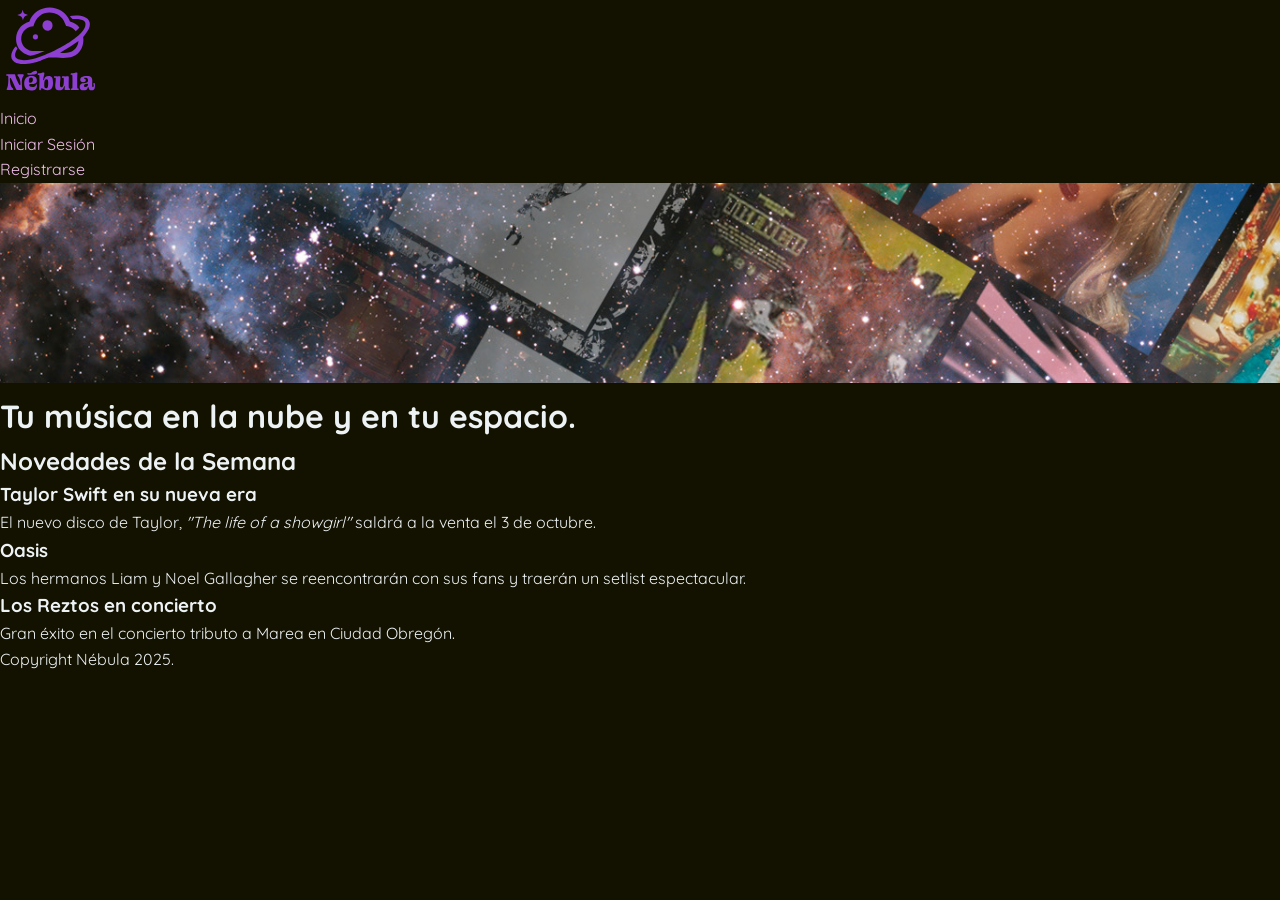
<file: NebulaMusic/target/classes/templates/index.html>
<!DOCTYPE html>
<html lang="es">
<head>
    <meta charset="UTF-8">
    <meta name="viewport" content="width=device-width, initial-scale=1.0">
    <title>Nébula Music - Inicio (Código Base)</title>
    <link rel="stylesheet" href="../static/styles/styles.css">
</head>
<body>

    <!-- MENÚ DE NAVEGACIÓN -->
    <nav>
        <a class="logo" href="index.html">
            <img src="../static/imgs/nebula-03.svg" alt="Logo Nébula" width="100">
        </a>
        <ul>
            <li><a href="index.html">Inicio</a></li>
            <li><a href="iniciar-sesion.html">Iniciar Sesión</a></li>
            <li><a href="registro.html">Registrarse</a></li>
        </ul>
    </nav>

    <!-- CABECERA -->
    <header class="principal">
        <img src="../static/imgs/cover.jpg" alt="Cover Nébula" width="100%" height="200" style="object-fit: cover;">
        <h1>Tu música en la nube y en tu espacio.</h1>
    </header>

    <!-- CONTENIDO PRINCIPAL -->
    <main>
        
        <!-- SECCIÓN DE NOTICIAS -->
        <section id="noticias">
            <h2>Novedades de la Semana</h2>

            <!-- Artículo 1 -->
            <article>
                <h3>Taylor Swift en su nueva era</h3>
                <p>El nuevo disco de Taylor, <i>"The life of a showgirl"</i> saldrá a la venta el 3 de octubre.</p>
            </article>

            <!-- Artículo 2 -->
            <article>
                <h3>Oasis</h3>
                <p>Los hermanos Liam y Noel Gallagher se reencontrarán con sus fans y traerán un setlist espectacular.</p>
            </article>

            <!-- Artículo 3 -->
            <article>
                <h3>Los Reztos en concierto</h3>
                <p>Gran éxito en el concierto tributo a Marea en Ciudad Obregón.</p>
            </article>

        </section>

    </main>

    <!-- PIE DE PÁGINA -->
    <footer>
        <p>Copyright Nébula 2025.</p>
    </footer>

</body>
</html>
</file>
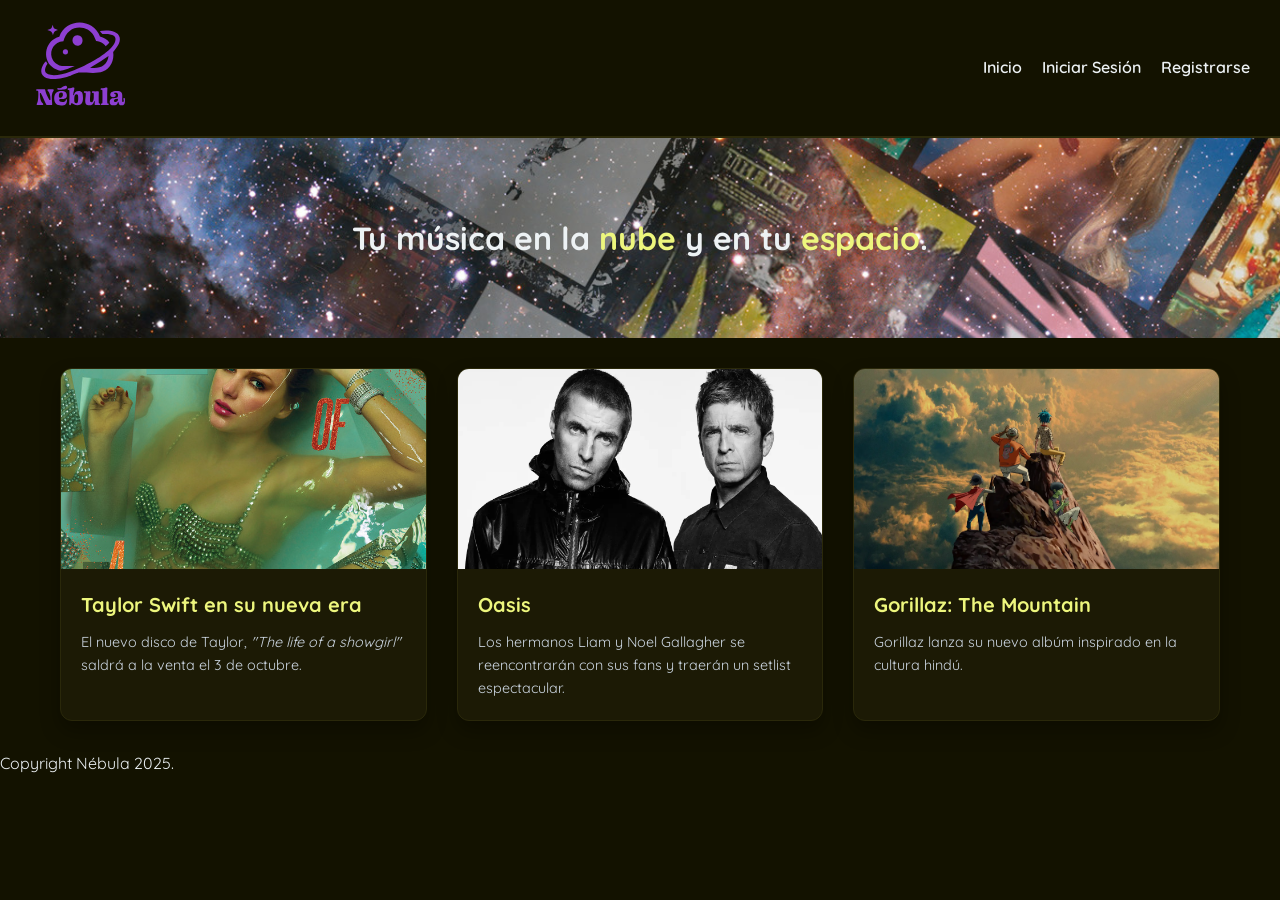
<file: NebulaMusic/src/main/resources/templates/index.html>
<!DOCTYPE html>
<html lang="es">
<head>
    <meta charset="UTF-8">
    <meta name="viewport" content="width=device-width, initial-scale=1.0">
    <title>Nébula Music - Inicio (Código Base)</title>
    <link rel="stylesheet" href="../static/styles/styles.css">
</head>
<body>

    <!-- MENÚ DE NAVEGACIÓN -->
    <nav>
        <a class="logo" href="index.html">
            <img src="../static/imgs/nebula-03.svg" alt="Logo Nébula" width="100">
        </a>

        <input type="checkbox" id="menu-toggle">
        <label for="menu-toggle" class="menu-button">
            <span></span>
            <span></span>
            <span></span>

        </label>

        <ul>
            <li><a href="index.html">Inicio</a></li>
            <li><a href="iniciar-sesion.html">Iniciar Sesión</a></li>
            <li><a href="registro.html">Registrarse</a></li>
        </ul>
    </nav>

    <!-- CABECERA -->
    <header class="principal">
        <img src="../static/imgs/cover.jpg" alt="Cover Nébula" width="100%" height="200" style="object-fit: cover">
        <h1>Tu música en la <span class="jailais">nube</span> y en tu <span class="jailais">espacio</span>.</h1>
    </header>

    <!-- CONTENIDO PRINCIPAL -->
    <main class="contenidoinicio">
        
        <!-- SECCIÓN DE NOTICIAS -->
        <section id="noticias">

            <!-- Artículo 1 -->
            <article>
                <img src="../static/imgs/teilorsuif.jpeg" alt = "teilorsuif">
                <div class = "content">
                    <div>
                        <h3>Taylor Swift en su nueva era</h3>
                        <p>El nuevo disco de Taylor, <i>"The life of a showgirl"</i> saldrá a la venta el 3 de octubre.</p>
                    </div>
                </div>
            </article>

            <!-- Artículo 2 -->
            <article>
                <img src="../static/imgs/oasis.webp" alt = "oasis">
                <div class = "content">
                    <div>
                        <h3>Oasis</h3>
                        <p>Los hermanos Liam y Noel Gallagher se reencontrarán con sus fans y traerán un setlist espectacular.</p>
                    </div>
                </div>
            </article>

            <!-- Artículo 3 -->
            <article>
                <img src="../static/imgs/themountain.webp" alt = "gorillaz">
                <div class = "content">
                    <div>
                        <h3>Gorillaz: The Mountain</h3>
                        <p>Gorillaz lanza su nuevo albúm inspirado en la cultura hindú.</p>
                    </div>
                </div>
            </article>

        </section>

    </main>

    <!-- PIE DE PÁGINA -->
    <footer>
        <p>Copyright Nébula 2025.</p>
    </footer>

</body>
</html>
</file>
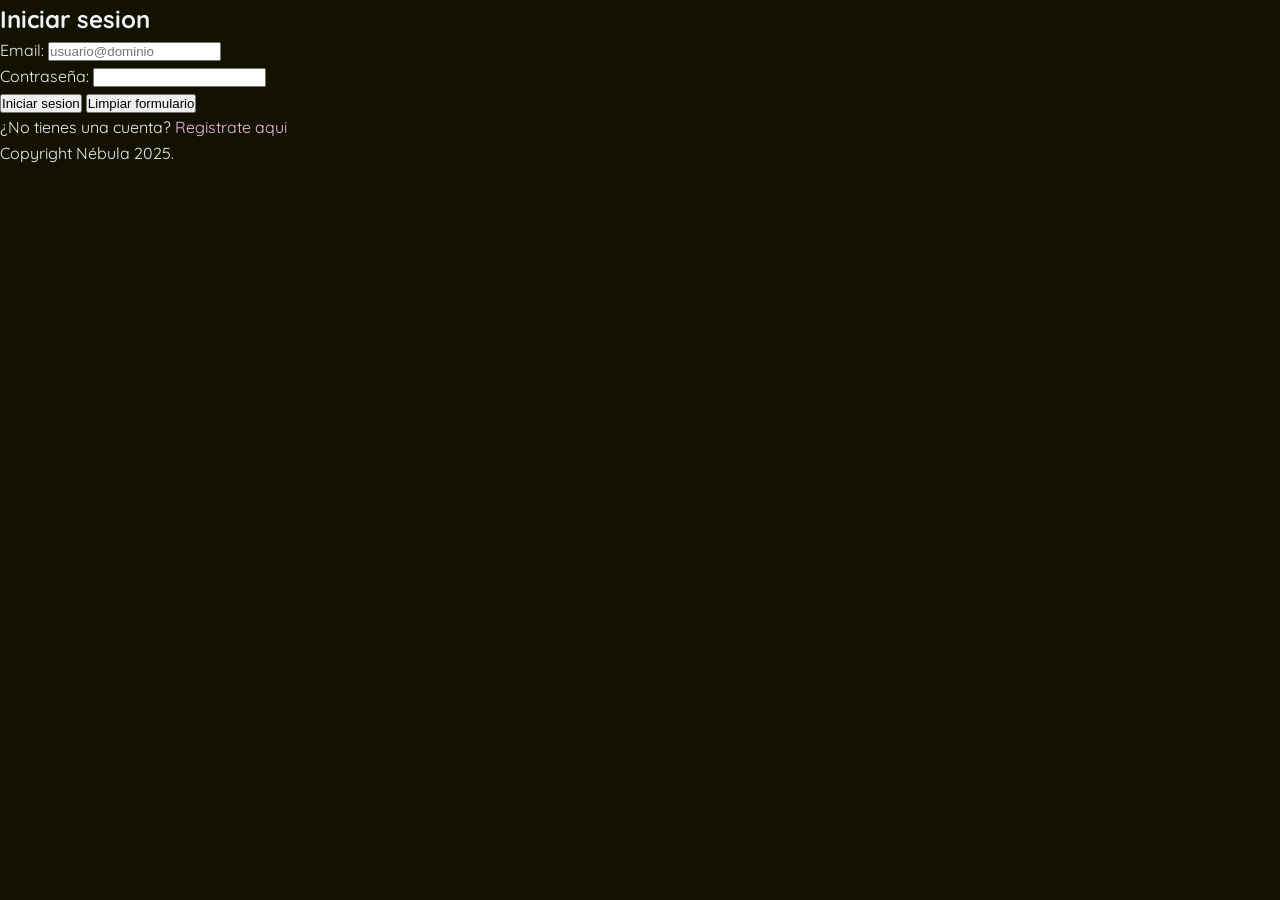
<file: NebulaMusic/target/classes/templates/iniciar-sesion.html>
<!DOCTYPE html>
<html lang="es">
<head>
    <meta charset="UTF-8">
    <meta name="viewport" content="width=device-width, initial-scale=1.0">
    <title>Nébula Music - Iniciar Sesión</title>
    <link rel="stylesheet" href="../static/styles/styles.css">
</head>
<body>

    <main class="auth-container">
        <section class="auth-card">
            <h1>Iniciar sesion</h1>
        <form method="post" action="/autentication" enctype="application/x-www-form-urlencoded">
            <div>
                <label for="email">Email: </label>
                <input
                    type="email"
                    id="email"
                    name="email"
                    placeholder="usuario@dominio"
                    required minlength="5"
                    maxlength="100"
                >
            </div>

            <div>
                <label for="contrasena">Contraseña: </label>
                <input
                    type="password"
                    id="contrasena"
                    name="contrasena"
                    required
                    minlength="8"
                    autocomplete="off"
                >
            </div>

            <div>
                <button type="submit">Iniciar sesion</button>
                <button type="reset">Limpiar formulario</button>
            </div>
        </form>

            <p>
                ¿No tienes una cuenta? <a href="registro.html">Registrate aqui</a>
            </p>
        </section>
    </main>

    <footer>
        <p>Copyright Nébula 2025.</p>
    </footer>

</body>
</html>
</file>
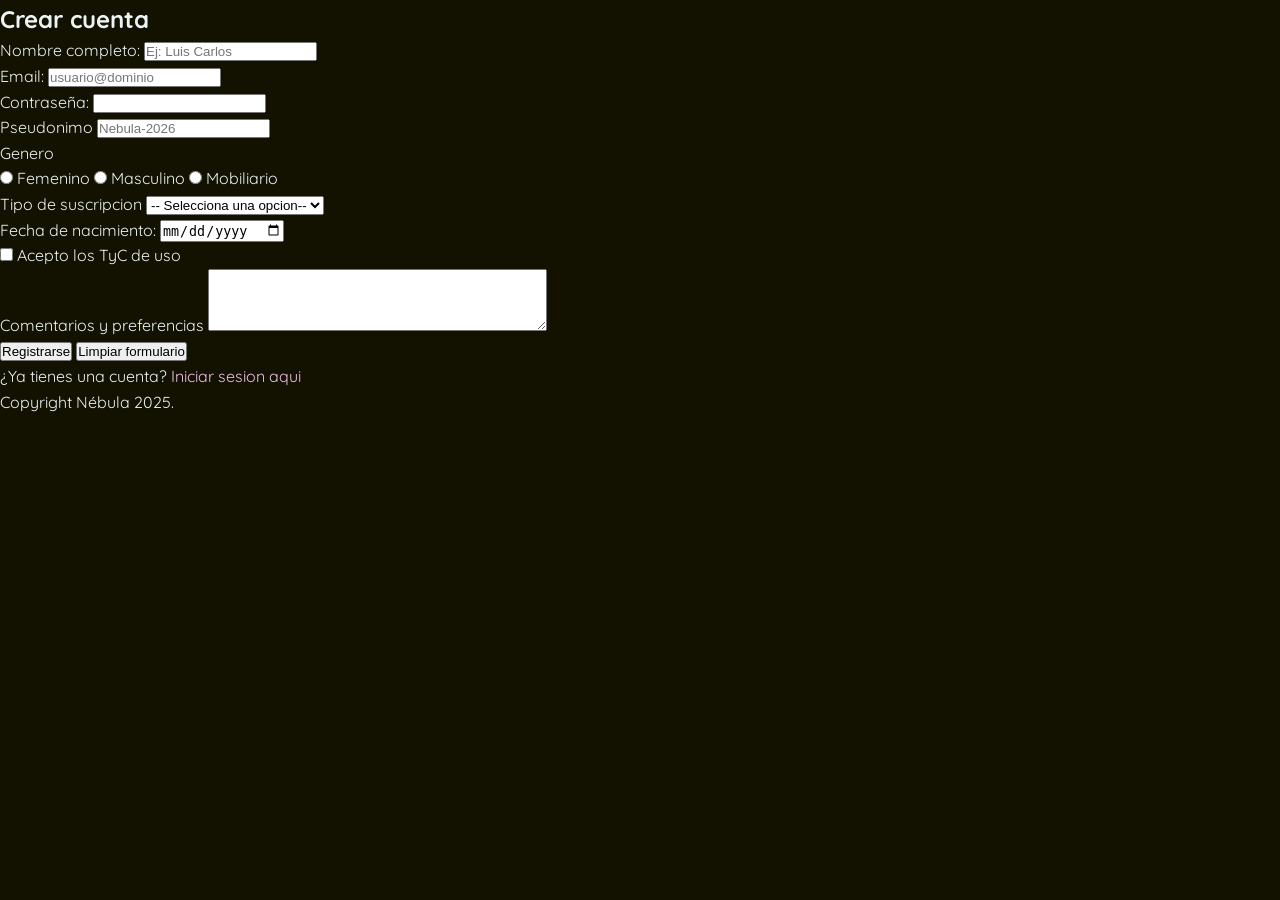
<file: NebulaMusic/target/classes/templates/registro.html>
<!DOCTYPE html>
<html lang="es">
<head>
    <meta charset="UTF-8">
    <meta name="viewport" content="width=device-width, initial-scale=1.0">
    <title>Nébula Music - Registro</title>
    <link rel="stylesheet" href="../static/styles/styles.css">
</head>
<body>

    <main class="auth-container">
        <section class="auth-card">
            
            <!-- TAREA PARA EL ALUMNO:
                 Crea un formulario que envíe los datos mediante POST a "/crear-cuenta".
                 Debe contener campos para:
                 - Nombre completo (texto)
                 - Correo electrónico (email)
                 - Contraseña (password)
                 - Pseudónimo (texto con patrón de validación: [letras de 3 a 10]-[números de 2 a 10])
                 - Género (radio buttons: Femenino, Masculino, Otro)
                 - Tipo de Suscripción (select: Gratis, Premium Mensual, Premium Anual)
                 - Fecha de nacimiento (date)
                 - Aceptar términos y condiciones (checkbox)
                 - Comentarios adicionales o gustos (textarea)
            -->
            <form class="auth-form" method="post" action="/crear-cuenta" enctype="application/x-www-form-urlencoded">
                <h1>Crear cuenta</h1>
                <div>
                    <label for="nombre">Nombre completo: </label>
                    <input
                        type="text"
                        id="nombre"
                        name="nombre"
                        placeholder="Ej: Luis Carlos"
                        required
                        minlength="3"
                        maxlength="100"
                    >
                </div>

                <div>
                    <label for="email">Email: </label>
                    <input
                            type="email"
                            id="email"
                            name="email"
                            placeholder="usuario@dominio"
                            required
                    >
                </div>

                <div>
                    <label for="contrasena">Contraseña: </label>
                    <input
                        type="password"
                        id="contrasena"
                        name="contrasena"
                        required
                    >
                </div>

                <div>
                    <label for="pseudonimo">Pseudonimo</label>
                    <input
                        type="text"
                        id="pseudonimo"
                        name="pseudonimo"
                        required
                        pattern="[a-zA-Z]{3-10}-[0-9]{2,10}"
                        placeholder="Nebula-2026"
                    >
                </div>

                <div>
                    <label>Genero</label>
                    <div>
                        <input type="radio" id="rad_fem" name = "genero" value="femenino" required>
                        <label for="rad_fem">Femenino</label>
                        <input type="radio" id="rad_mas" name = "genero" value="masculino" required>
                        <label for="rad_mas">Masculino</label>
                        <input type="radio" id="mobiliario" name = "genero" value="mobiliario" required>
                        <label for="mobiliario">Mobiliario</label>
                    </div>
                </div>

                <div>
                    <label for="suscripcion">Tipo de suscripcion</label>
                    <select id="suscripcion" name="suscripcion" required>
                        <option value="">-- Selecciona una opcion--</option>
                        <option value="gratis">Gratis (con anuncios)</option>
                        <option value="premium_mensual">Premium Mensual - $99</option>
                        <option value="premium_mensual">Premium Anual - $899</option>
                    </select>
                </div>

                <div>
                    <label for="fechaNacimiento">Fecha de nacimiento: </label>
                    <input
                        type="date"
                        id="fechaNacimiento"
                        name="fechaNacimiento"
                        required
                    >
                </div>

                <div>
                    <input
                        type = checkbox
                        id="terminos"
                        name="terminos"
                        value="aceptado"
                        required
                    >
                    <label for="terminos">Acepto los TyC de uso</label>
                </div>

                <div>
                    <label for="comentarios">Comentarios y preferencias</label>
                    <textarea
                        id="comentarios"
                        name="comentarios"
                        rows="4"
                        cols="40"
                        placeholder="Cuentanos que musica te gusta (igual nadie lee esto xddd)">
                    </textarea>
                </div>

                <div>
                    <button type="submit">Registrarse</button>
                    <button type="reset">Limpiar formulario</button>
                </div>
            </form>
            <p>
                ¿Ya tienes una cuenta? <a href="iniciar-sesion.html">Iniciar sesion aqui</a>
            </p>

        </section>
    </main>

    <footer>
        <p>Copyright Nébula 2025.</p>
    </footer>

</body>
</html>
</file>
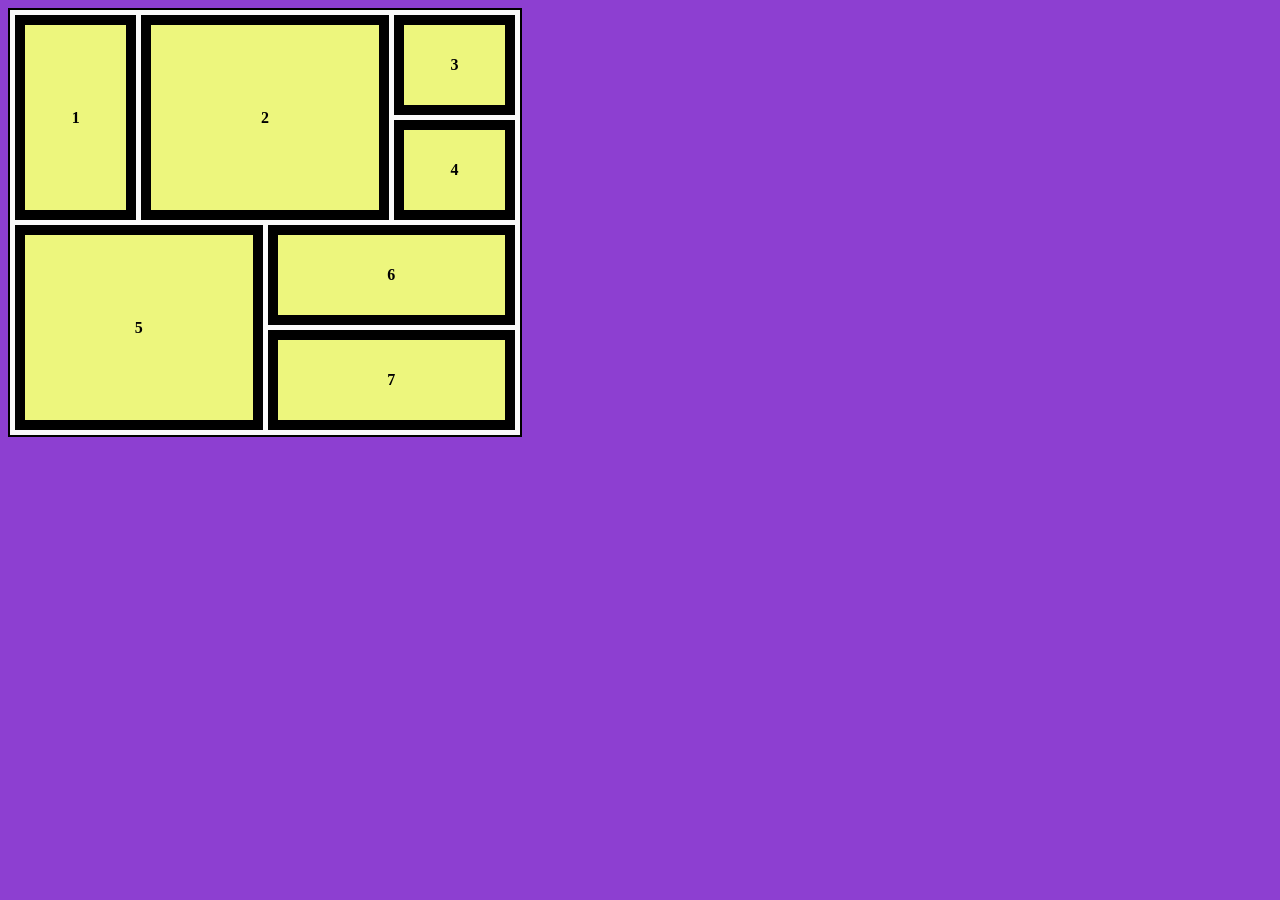
<file: NebulaMusic/src/main/resources/static/gridlayout.html>
<!DOCTYPE html>
<html lang="en">
<head>
    <meta charset="UTF-8">
    <title>Title</title>
    <meta name="viewport" content="width=device-width", initial scale="1.0">
  <style>

    .contenedor-basico {
      display: grid;
      grid-template-columns: 100px 100px 100px;
      gap: 10px;
      border: 2px solid black;
      padding: 10px;
      background-color: #f9f9f9;
      margin-bottom: 30px;
    }

    .caja-basica{
      height: 100px;
      background-color: blue;
      display:flex;
      justify-content: center;
      align-items: center;
      font-weight: bold;
    }

    /*pantalla de laptop: 1024px*/
    /*pantalla de movil promedio: 480px*/
    /*pantalla de tablet promedio: 768px*/
    @media(max-width: 480px){
      body {
        background-color: black;
      }

      .contenedor-basico{
        grid-template-columns: 100px 100px;
      }
    }

    @media(min-width: 768px){
      body{
        background-color: #8d3fd1;
      }
    }

    @media(width>=768px){

    }

    @media(480px < width < 768px){
      body{
        background-color: deeppink;
      }
    }

    .parent{
      display:grid;
      grid-template-columns:repeat(4, 1fr);
      grid-template-rows: repeat(4, 100px);
      gap:5px;
      max-width: 500px;
      border:2px solid black;
      padding:5px;
      background-color: #f9f9f9;
    }

    .parent div{
      border: 10px solid black;
      background-color:#EDF67D;
      display:flex;
      justify-content: center;
      align-items: center;
      font-weight: bold;
    }

    .div1{
      /*fila inicio, columna inicio, fila fin, columna fin*/
      grid-area:1/1/3/2;
    }

    .div2{
      grid-area:1/2/3/4;
    }

    .div3{
      grid-area:1/4/2/-1;
    }

    .div4{
      grid-area:2/4/3/-1;
    }

    .div5{
      grid-area:3/1/5/3;
    }

    .div6{
      grid-area:3/3/4/-1;
    }

    .div7{
      grid-area:4/3/5/-1;
    }

  </style>
</head>
<body>
<!--  <div class="contenedor-basico">-->
<!--    <div class="caja-basica">1</div>-->
<!--    <div class="caja-basica">2</div>-->
<!--    <div class="caja-basica">3</div>-->
<!--    <div class="caja-basica">4</div>-->
<!--    <div class="caja-basica">5</div>-->
<!--    <div class="caja-basica">6</div>-->
<!--  </div>-->
  <div class="parent">
    <div class="div1">1</div>
    <div class="div2">2</div>
    <div class="div3">3</div>
    <div class="div4">4</div>
    <div class="div5">5</div>
    <div class="div6">6</div>
    <div class="div7">7</div>
  </div>
</body>
</html>
</file>
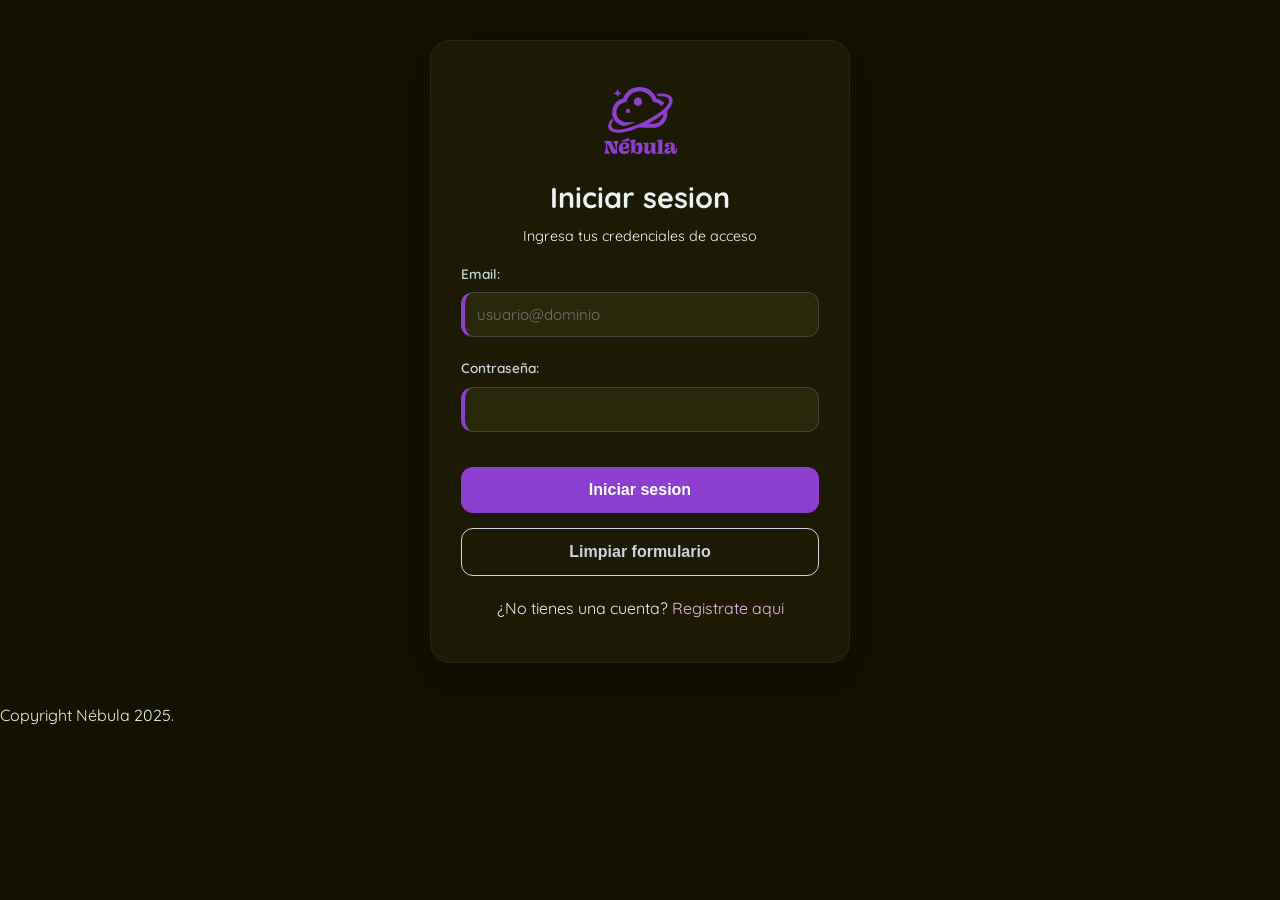
<file: NebulaMusic/src/main/resources/templates/iniciar-sesion.html>
<!DOCTYPE html>
<html lang="es">
<head>
    <meta charset="UTF-8">
    <meta name="viewport" content="width=device-width, initial-scale=1.0">
    <title>Nébula Music - Iniciar Sesión</title>
    <link rel="stylesheet" href="../static/styles/styles.css">
</head>
<body>

    <main class="auth-container">
        <section class="auth-card">
            <div class="form-logo">
                <img src="../static/imgs/nebula-03.svg" alt="Logo Nebula">
            </div>
            <div class="form-header">
                <h3>Iniciar sesion</h3>
                <p class="form-subtitle">Ingresa tus credenciales de acceso</p>
            </div>
        <form method="post" action="/autentication" enctype="application/x-www-form-urlencoded">
            <div class="form-group">
                <label for="email">Email: </label>
                <input
                    type="email"
                    id="email"
                    name="email"
                    placeholder="usuario@dominio"
                    required minlength="5"
                    maxlength="100"
                >
            </div>

            <div class="form-group">
                <label for="contrasena">Contraseña: </label>
                <input
                    type="password"
                    id="contrasena"
                    name="contrasena"
                    required
                    minlength="8"
                    autocomplete="off"
                >
            </div>

            <div class="form-group">
                <button type="submit" class="btn-primary">Iniciar sesion</button>
                <button type="reset" class="btn-secondary">Limpiar formulario</button>
            </div>
        </form>

            <p>
                ¿No tienes una cuenta? <a href="registro.html">Registrate aqui</a>
            </p>
        </section>
    </main>

    <footer>
        <p>Copyright Nébula 2025.</p>
    </footer>

</body>
</html>
</file>
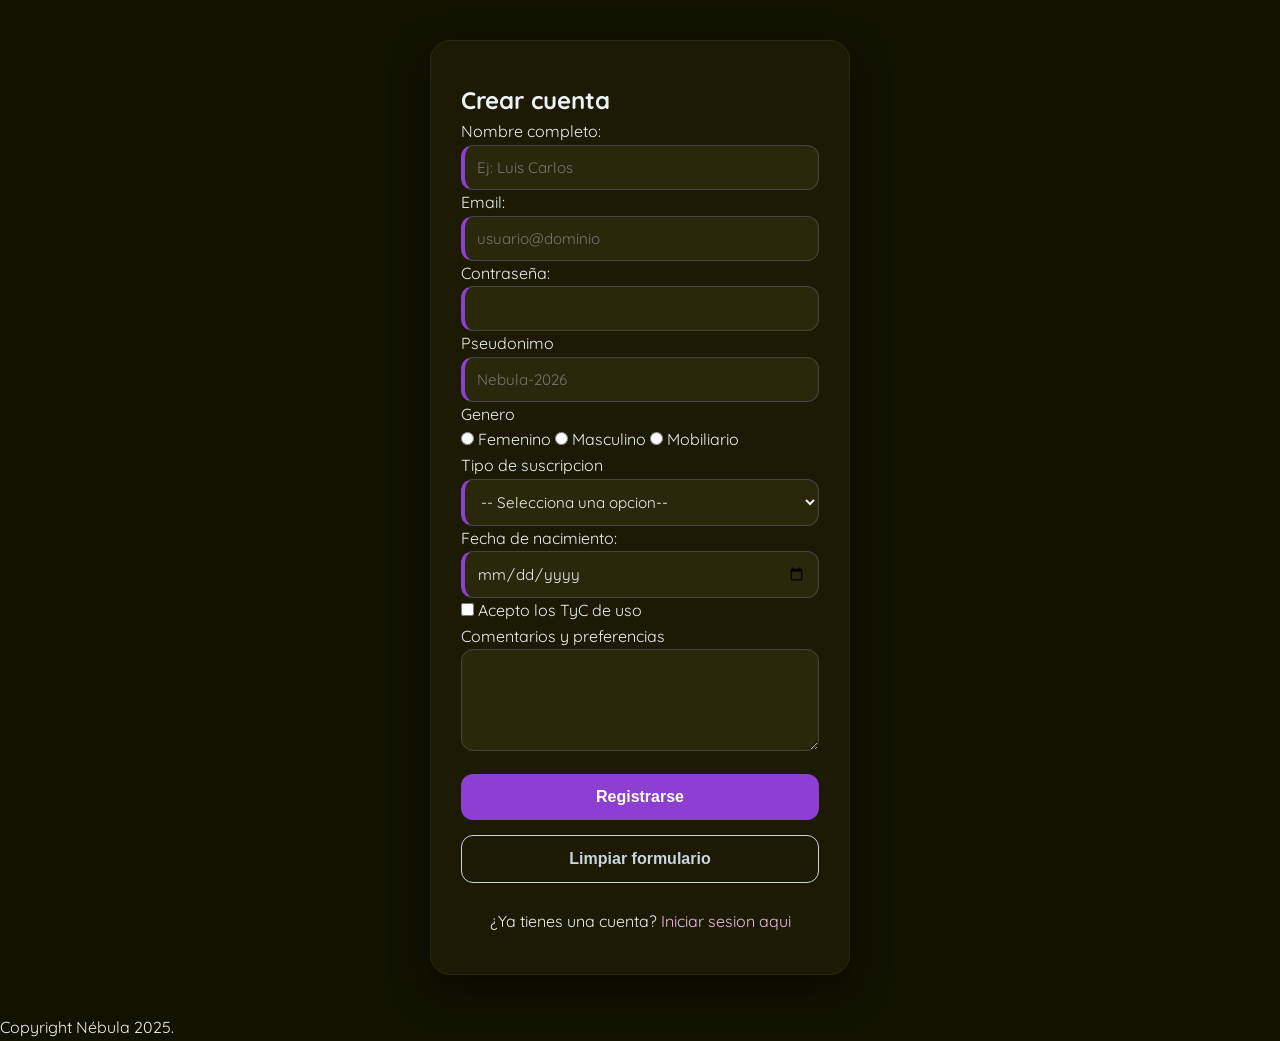
<file: NebulaMusic/src/main/resources/templates/registro.html>
<!DOCTYPE html>
<html lang="es">
<head>
    <meta charset="UTF-8">
    <meta name="viewport" content="width=device-width, initial-scale=1.0">
    <title>Nébula Music - Registro</title>
    <link rel="stylesheet" href="../static/styles/styles.css">
</head>
<body>

    <main class="auth-container">
        <section class="auth-card">
            
            <!-- TAREA PARA EL ALUMNO:
                 Crea un formulario que envíe los datos mediante POST a "/crear-cuenta".
                 Debe contener campos para:
                 - Nombre completo (texto)
                 - Correo electrónico (email)
                 - Contraseña (password)
                 - Pseudónimo (texto con patrón de validación: [letras de 3 a 10]-[números de 2 a 10])
                 - Género (radio buttons: Femenino, Masculino, Otro)
                 - Tipo de Suscripción (select: Gratis, Premium Mensual, Premium Anual)
                 - Fecha de nacimiento (date)
                 - Aceptar términos y condiciones (checkbox)
                 - Comentarios adicionales o gustos (textarea)
            -->
            <form class="auth-form" method="post" action="/crear-cuenta" enctype="application/x-www-form-urlencoded">
                <h1>Crear cuenta</h1>
                <div>
                    <label for="nombre">Nombre completo: </label>
                    <input
                        type="text"
                        id="nombre"
                        name="nombre"
                        placeholder="Ej: Luis Carlos"
                        required
                        minlength="3"
                        maxlength="100"
                    >
                </div>

                <div>
                    <label for="email">Email: </label>
                    <input
                            type="email"
                            id="email"
                            name="email"
                            placeholder="usuario@dominio"
                            required
                    >
                </div>

                <div>
                    <label for="contrasena">Contraseña: </label>
                    <input
                        type="password"
                        id="contrasena"
                        name="contrasena"
                        required
                    >
                </div>

                <div>
                    <label for="pseudonimo">Pseudonimo</label>
                    <input
                        type="text"
                        id="pseudonimo"
                        name="pseudonimo"
                        required
                        pattern="[a-zA-Z]{3-10}-[0-9]{2,10}"
                        placeholder="Nebula-2026"
                    >
                </div>

                <div>
                    <label>Genero</label>
                    <div>
                        <input type="radio" id="rad_fem" name = "genero" value="femenino" required>
                        <label for="rad_fem">Femenino</label>
                        <input type="radio" id="rad_mas" name = "genero" value="masculino" required>
                        <label for="rad_mas">Masculino</label>
                        <input type="radio" id="mobiliario" name = "genero" value="mobiliario" required>
                        <label for="mobiliario">Mobiliario</label>
                    </div>
                </div>

                <div>
                    <label for="suscripcion">Tipo de suscripcion</label>
                    <select id="suscripcion" name="suscripcion" required>
                        <option value="">-- Selecciona una opcion--</option>
                        <option value="gratis">Gratis (con anuncios)</option>
                        <option value="premium_mensual">Premium Mensual - $99</option>
                        <option value="premium_mensual">Premium Anual - $899</option>
                    </select>
                </div>

                <div>
                    <label for="fechaNacimiento">Fecha de nacimiento: </label>
                    <input
                        type="date"
                        id="fechaNacimiento"
                        name="fechaNacimiento"
                        required
                    >
                </div>

                <div>
                    <input
                        type = checkbox
                        id="terminos"
                        name="terminos"
                        value="aceptado"
                        required
                    >
                    <label for="terminos">Acepto los TyC de uso</label>
                </div>

                <div>
                    <label for="comentarios">Comentarios y preferencias</label>
                    <textarea
                        id="comentarios"
                        name="comentarios"
                        rows="4"
                        cols="40"
                        placeholder="Cuentanos que musica te gusta (igual nadie lee esto xddd)">
                    </textarea>
                </div>

                <div>
                    <button type="submit" class="btn-primary">Registrarse</button>
                    <button type="reset" class="btn-secondary">Limpiar formulario</button>
                </div>
            </form><br>
            <p>
                ¿Ya tienes una cuenta? <a href="iniciar-sesion.html">Iniciar sesion aqui</a>
            </p>

        </section>
    </main>

    <footer>
        <p>Copyright Nébula 2025.</p>
    </footer>

</body>
</html>
</file>
<file: NebulaMusic/target/classes/static/styles/styles.css>
/* ==========================================================
   NÉBULA MUSIC - CÓDIGO BASE (ESTILOS PARA ALUMNOS)
   ==========================================================
   Este archivo contiene únicamente la configuración inicial, 
   reseteo básico y la paleta de colores del proyecto mediante 
   variables de CSS (:root).
*/

@import url('https://fonts.googleapis.com/css2?family=Quicksand:wght@300..700&display=swap');

:root {
    --bg-color-dark: #131200;      /* Fondo principal modo oscuro */
    --text-color-dark: #EDF2F4;    /* Texto principal */
    --links-color-dark: #EFBDEB;   /* Color normal de enlaces */
    --links-hover-dark: #8D91C7;   /* Color de enlaces al pasar el mouse */
    --nav-links: #8d3fd1;          /* Color de enlaces de navegación */
    --highlight: #EDF67D;          /* Color de acento/resaltados */
}

/* Reset básico de márgenes, paddings y modelo de caja */
* {
    box-sizing: border-box;
    margin: 0;
    padding: 0;
}

body {
    background-color: var(--bg-color-dark);
    color: var(--text-color-dark);
    font-family: 'Quicksand', sans-serif;
    line-height: 1.6;
}

/* Enlaces base */
a {
    color: var(--links-color-dark);
    text-decoration: none;
    transition: color 0.3s ease;
}

a:hover {
    color: var(--links-hover-dark);
}
</file>
<file: NebulaMusic/src/main/resources/static/styles/styles.css>
/* ==========================================================
   NÉBULA MUSIC - CÓDIGO BASE (ESTILOS PARA ALUMNOS)
   ==========================================================
   Este archivo contiene únicamente la configuración inicial, 
   reseteo básico y la paleta de colores del proyecto mediante 
   variables de CSS (:root).
*/

@import url('https://fonts.googleapis.com/css2?family=Quicksand:wght@300..700&display=swap');

:root {
    --bg-color-dark: #131200;      /* Fondo principal modo oscuro */
    --text-color-dark: #EDF2F4;    /* Texto principal */
    --links-color-dark: #EFBDEB;   /* Color normal de enlaces */
    --links-hover-dark: #8D91C7;   /* Color de enlaces al pasar el mouse */
    --nav-links: #8d3fd1;          /* Color de enlaces de navegación */
    --highlight: #EDF67D;          /* Color de acento/resaltados */
    --card-bg-dark: #1c1a05;
    --radius: 12px;
}

/* Reset básico de márgenes, paddings y modelo de caja */
* {
    box-sizing: border-box;
    margin: 0;
    padding: 0;
}

body {
    background-color: var(--bg-color-dark);
    color: var(--text-color-dark);
    font-family: 'Quicksand', sans-serif;
    line-height: 1.6;
}

/* Enlaces base */
a {
    color: var(--links-color-dark);
    text-decoration: none;
    transition: color 0.3s ease;
    /**/
    text-align: center;

}

.auth-card p{
    text-align: center;
}

a:hover {
    color: var(--links-hover-dark);
}

.auth-container{
    display:flex;
    justify-content:center;
    align-items:center;
    padding: 40px 20px;
}

.auth-card{
    background-color: var(--card-bg-dark);
    width: 100%;
    max-width: 420px;
    padding: 40px 30px;
    border-radius: 20px;
    box-shadow: 0 15px 35px rgba(0, 0, 0, 0.5);
    border: 1px solid #2a280a;
    transition: max-width 0.3s ease;
}

.form-logo{
    text-align:center;
    margin-bottom: 5px;
}

.form-logo img{
    height: 80px;
}

.form-header{
    text-align:center;
    margin-bottom: 15px;
}

.form-header h3{
    /*rem adapta al tamaño del dispositivo*/
    font-size: 1.8rem;
    color: var(--text-color-dark);
    margin-bottom: 5px;
}

.form-subtitle{
    font-size: .9rem;
    color:#f9f9f9;
}

.form-group{
    margin-bottom: 20px
}

.form-group label{
    display: block;
    font-size: .85rem;
    font-weight: 600;
    margin-bottom: 8px;
    color: #cbd5e0;
}

input[type="text"],
input[type="email"],
input[type="password"],
input[type="date"],
select,
textarea{
    width: 100%;
    padding: 12px;
    border-radius: 12px;
    border: 1px solid #444;
    background-color: #2a280a;
    color: var(--text-color-dark);
    font-family: 'Quicksand', sans-serif;
    font-size: .95rem;
    box-sizing: border-box;
    transition: border-color 0.3s ease, box-shadow 0.3s ease;
}

input:focus,
select:focus,
textarea:focus{
    outline:none;
    border-color: var(--highlight);
    box-shadow: 0 0 8px rgba(237,246,125,0.3);

}

input:required,
select:required{
    border-left: 4px solid var(--nav-links);
}

button{
    width: 100%;
    padding: 14px;
    border-radius: 12px;
    border: none;
    cursor: pointer;
    font-weight: bold;
    font-size: 1rem;
    transition: all 0.3s ease;
    margin-top: 15px;
}

.btn-primary{
    background-color: var(--nav-links);
    color: white;
}

.btn-secondary{
    background-color: transparent;
    border: 1px solid #cbd5e0;
    color: #cbd5e0;
}

.btn-primary:hover{
    background-color: var(--highlight);
    color: black;
}

.btn-secondary:hover{
    background-color: #cbd5e0;
    color: black;
}

nav{
    display:flex;
    justify-content: space-between;
    align-items: center;
    background-color: rgba(19,18,0,0.95);
    padding: 15px 30px;
    border-bottom: 2px solid #2a280a;
    position: sticky;
    top: 0;
    z-index: 100;
}

#menu-toggle{
    display:none;
}

.menu-button{
    display:none;
    flex-direction: column;
    gap: 5px;
    width: 30px;
    cursor: pointer;
}

.menu-button span{
    display: block;
    height: 3px;
    width: 100%;
    background-color: var(--text-color-dark);
    border-radius: 2px;
    transition: all 0.3s ease;
}

nav ul{
    display:flex;
    align-items: center;
    list-style:none;
    gap:20px;
}

nav a{
    color: var(--text-color-dark);
    text-decoration: none;
    font-weight: 600;
    transition: color 0.3s ease;
}

nav a:hover{
    color: var(--highlight);
}

@media (width <= 768px){
    .menu-button{
        display:flex;
    }

    nav ul{
        position:absolute;
        top:100%;
        left:0;
        width: 100%;
        background-color:rgba(19,18,0,0.98);
        flex-direction:column;
        padding: 20px 0;
        gap: 20px;
        display:none;
    }

    #menu-toggle:checked ~ ul{
        display:flex;
    }

    #menu-toggle:checked ~ .menu-button span:nth-child(1){
        transform: rotate(45deg) translate(5px, 6.5px);
    }

    #menu-toggle:checked ~ .menu-button span:nth-child(2){
        opacity: 0;
    }

    #menu-toggle:checked ~ .menu-button span:nth-child(3){
        transform: rotate(-45deg) translate(5px, -6.5px);
    }
}

/*Ediciones despues de la clase para tarea*/
.contenidoinicio{
    max-width: 1200px;
    width: 100%;
    margin: 30px auto;
    padding: 0 20px;
}

#noticias{
    display: grid;
    grid-template-columns: repeat(auto-fit, minmax(280px, 1fr));
    gap: 30px;
}

#noticias article{
    background-color: var(--card-bg-dark);
    border-radius: var(--radius);
    overflow: hidden;
    border: 1px solid #2a280a;
    box-shadow: 0 10px 20px rgba(0,0,0,0.3);
    transition: transform 0.3s ease, box-shadow 0.3s ease;
    display: flex;
    flex-direction: column;
}

#noticias article:hover{
    transform: translateY(-5px);
    box-shadow: 0 15px 30px rgba(0,0,0,0.5);
}

#noticias article img{
    width: 100%;
    height: 200px;
    object-fit: cover;
}

#noticias article .content{
    padding: 20px;
    display: flex;
    flex-direction: column;
    justify-content: space-between;
    flex-grow: 1;
}

#noticias article h3{
    color:var(--highlight);
    margin-bottom: 10px;
    font-size: 1.25rem;
}

#noticias article p{
    font-size: 0.9rem;
    color: #cbd5e0;
}

.principal {
    display: flex;
    position: relative;
    height: 200px;
    justify-content: center;
    align-items: center;
    text-align: center;
}

.principal img {
    position: absolute;
    top: 0;
    left: 0;
    object-fit: cover;
    z-index: 1;
}

.principal h1 {
    position: relative;
    z-index: 2;
}

.jailais{
    color: var(--highlight);
}
</file>
